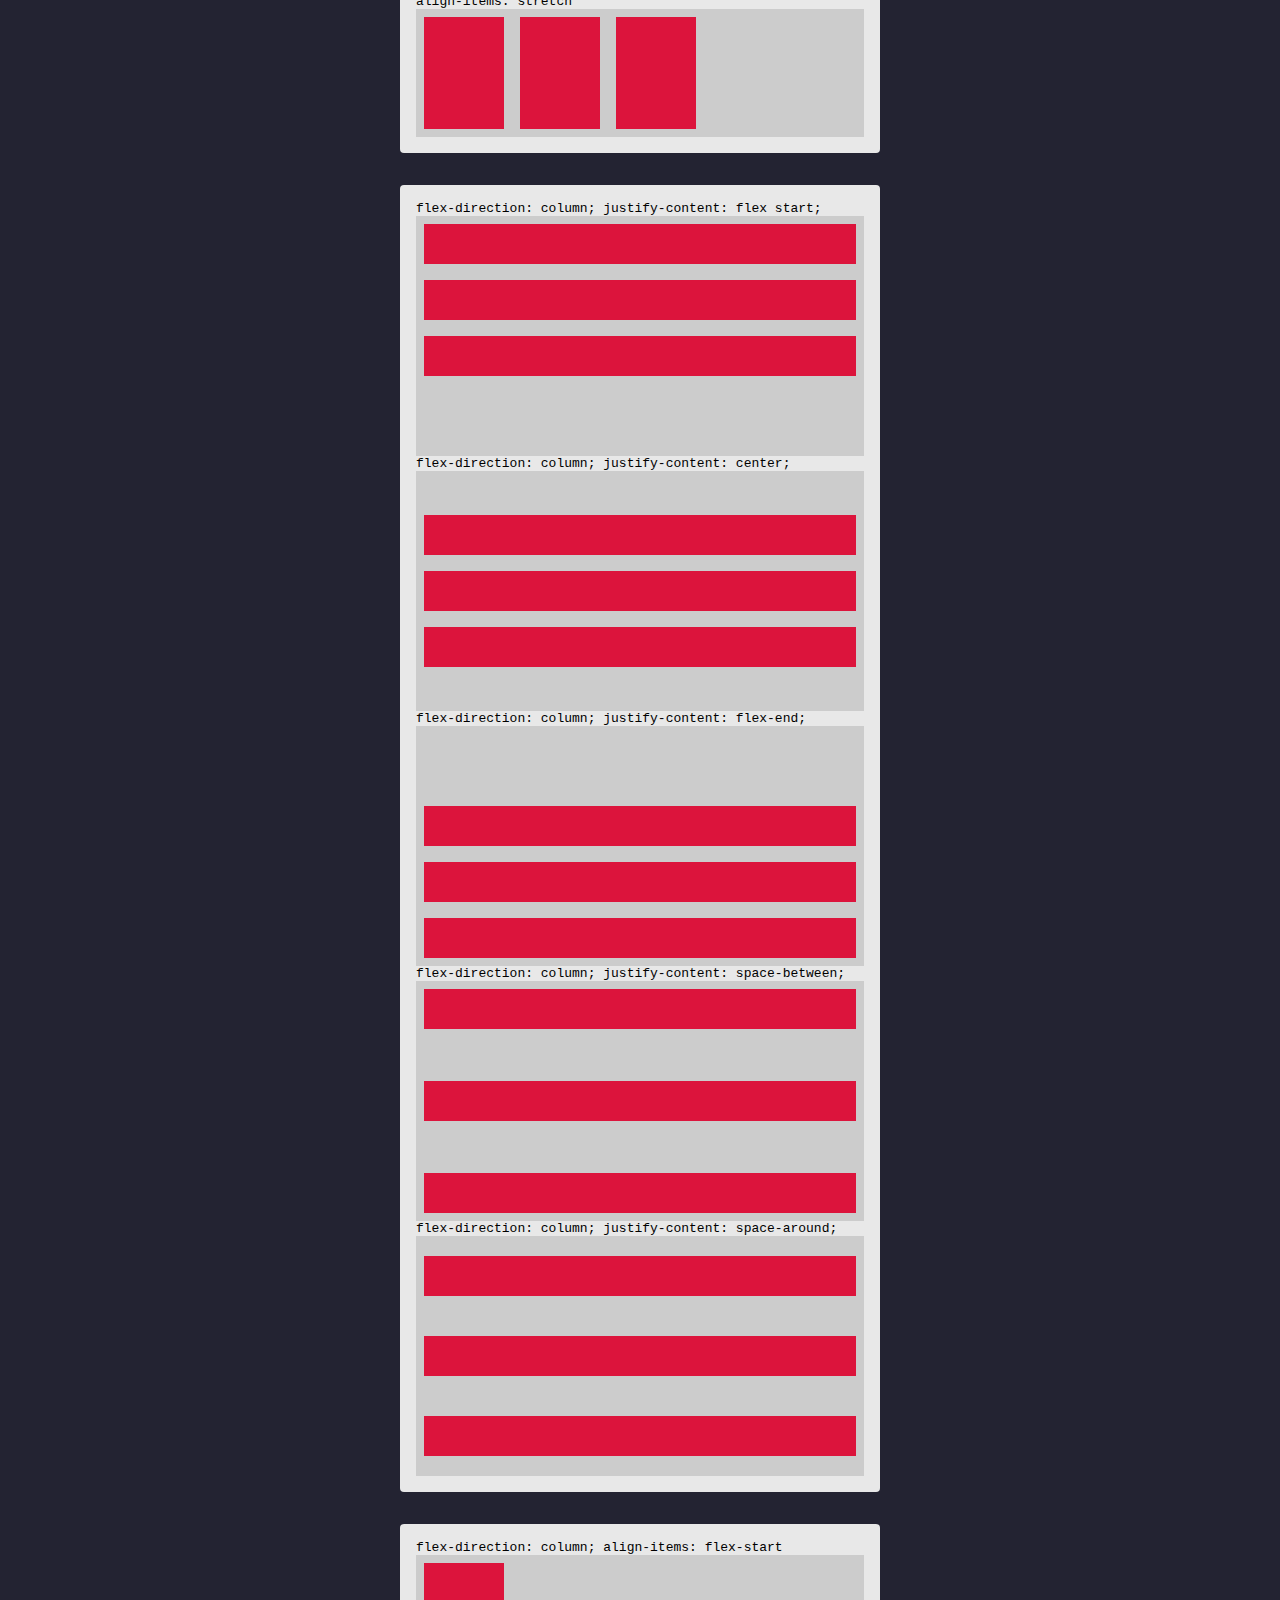
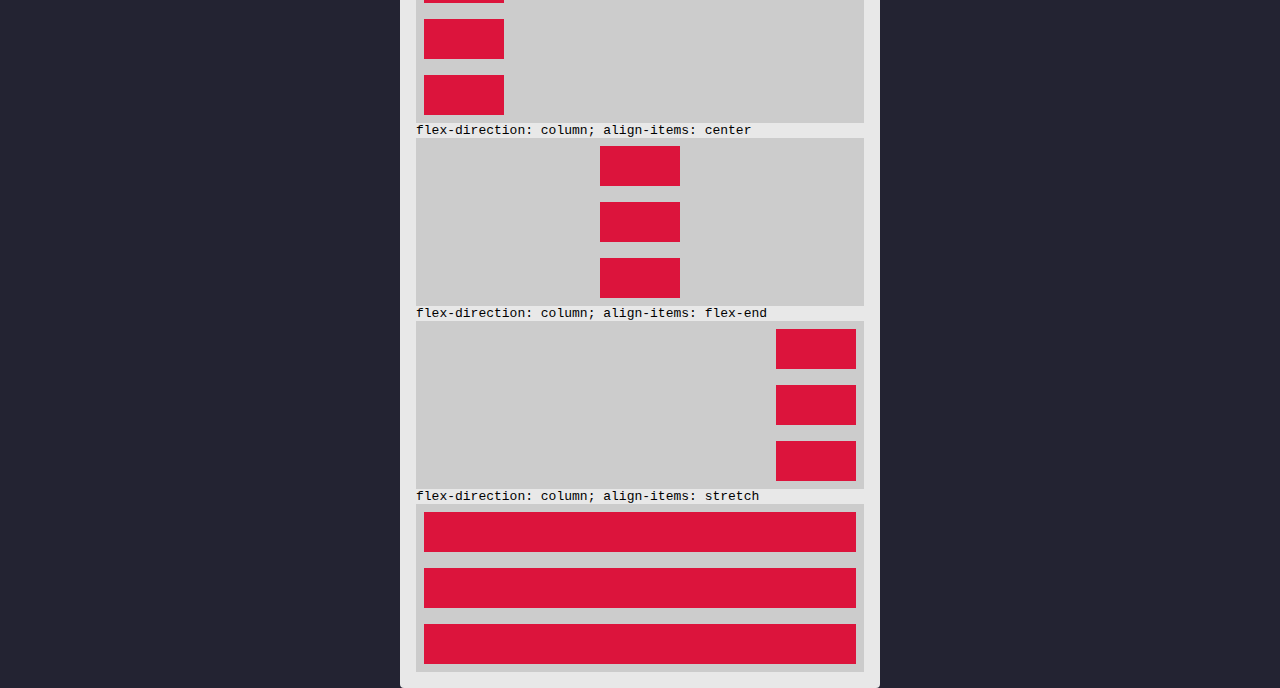
<file: index.html>
<!DOCTYPE html>
<html lang="en">
  <head>
    <meta charset="UTF-8" />
    <meta http-equiv="X-UA-Compatible" content="IE=edge" />
    <meta name="viewport" content="width=device-width, initial-scale=1.0" />
    <title>Display flex</title>
    <link rel="stylesheet" href="css/display-flex.css" />
  </head>
  <body>
    <main>
      <section>
        <pre>display: flex;</pre>
        <div class="display flex">
          <div class="box"></div>
          <div class="box"></div>
          <div class="box"></div>
        </div>
      </section>

      <section>
        <pre>display: flex; flex direction: row; </pre>
        <div class="display flex-direction-row">
          <div class="box"></div>
          <div class="box"></div>
          <div class="box"></div>
        </div>
      </section>

      <section>
        <pre>display: flex; flex direction: column; </pre>
        <div class="display flex-direction-column">
          <div class="box"></div>
          <div class="box"></div>
          <div class="box"></div>
        </div>
      </section>

      <section>
        <pre> justify-content: flex start; </pre>
        <div class="display justify-content-flex-start">
          <div class="box"></div>
          <div class="box"></div>
          <div class="box"></div>
        </div>

        <pre> justify-content: center; </pre>
        <div class="display justify-content-center">
          <div class="box"></div>
          <div class="box"></div>
          <div class="box"></div>
        </div>

        <pre> justify-content: flex-end; </pre>
        <div class="display justify-content-flex-end">
          <div class="box"></div>
          <div class="box"></div>
          <div class="box"></div>
        </div>

        <pre> justify-content: space-between; </pre>
        <div class="display justify-content-space-between">
          <div class="box"></div>
          <div class="box"></div>
          <div class="box"></div>
        </div>

        <pre> justify-content: space-around; </pre>
        <div class="display justify-content-space-around">
          <div class="box"></div>
          <div class="box"></div>
          <div class="box"></div>
        </div>
      </section>

      <section>
        <pre>align-items: flex-start</pre>
        <div class="display height-3 align-items-flex-start">
          <div class="box"></div>
          <div class="box"></div>
          <div class="box"></div>
        </div>

        <pre>align-items: center</pre>
        <div class="display height-3 align-items-center">
          <div class="box"></div>
          <div class="box"></div>
          <div class="box"></div>
        </div>

        <pre>align-items: flex-end</pre>
        <div class="display height-3 align-items-flex-end">
          <div class="box"></div>
          <div class="box"></div>
          <div class="box"></div>
        </div>

        <pre>align-items: stretch</pre>
        <div class="display height-3 align-items-stretch">
          <div class="box"></div>
          <div class="box"></div>
          <div class="box"></div>
        </div>
      </section>

      <section>
        <pre>flex-direction: column; justify-content: flex start; </pre>
        <div
          class="display height-5 flex-direction-column justify-content-flex-start"
        >
          <div class="box"></div>
          <div class="box"></div>
          <div class="box"></div>
        </div>

        <pre>flex-direction: column; justify-content: center; </pre>
        <div
          class="display height-5 flex-direction-column justify-content-center"
        >
          <div class="box"></div>
          <div class="box"></div>
          <div class="box"></div>
        </div>

        <pre>flex-direction: column; justify-content: flex-end; </pre>
        <div
          class="display height-5 flex-direction-column justify-content-flex-end"
        >
          <div class="box"></div>
          <div class="box"></div>
          <div class="box"></div>
        </div>

        <pre>flex-direction: column; justify-content: space-between; </pre>
        <div
          class="display height-5 flex-direction-column justify-content-space-between"
        >
          <div class="box"></div>
          <div class="box"></div>
          <div class="box"></div>
        </div>

        <pre>flex-direction: column; justify-content: space-around; </pre>
        <div
          class="display height-5 flex-direction-column justify-content-space-around"
        >
          <div class="box"></div>
          <div class="box"></div>
          <div class="box"></div>
        </div>
      </section>

      <section>
        <pre>flex-direction: column; align-items: flex-start</pre>
        <div class="display align-items-flex-start flex-direction-column">
          <div class="box"></div>
          <div class="box"></div>
          <div class="box"></div>
        </div>

        <pre>flex-direction: column; align-items: center</pre>
        <div class="display align-items-center flex-direction-column">
          <div class="box"></div>
          <div class="box"></div>
          <div class="box"></div>
        </div>

        <pre>flex-direction: column; align-items: flex-end</pre>
        <div class="display align-items-flex-end flex-direction-column">
          <div class="box"></div>
          <div class="box"></div>
          <div class="box"></div>
        </div>

        <pre>flex-direction: column; align-items: stretch</pre>
        <div class="display flex-direction-column align-items-stretch">
          <div class="box"></div>
          <div class="box"></div>
          <div class="box"></div>
        </div>
      </section>
    </main>
  </body>
</html>
</file>
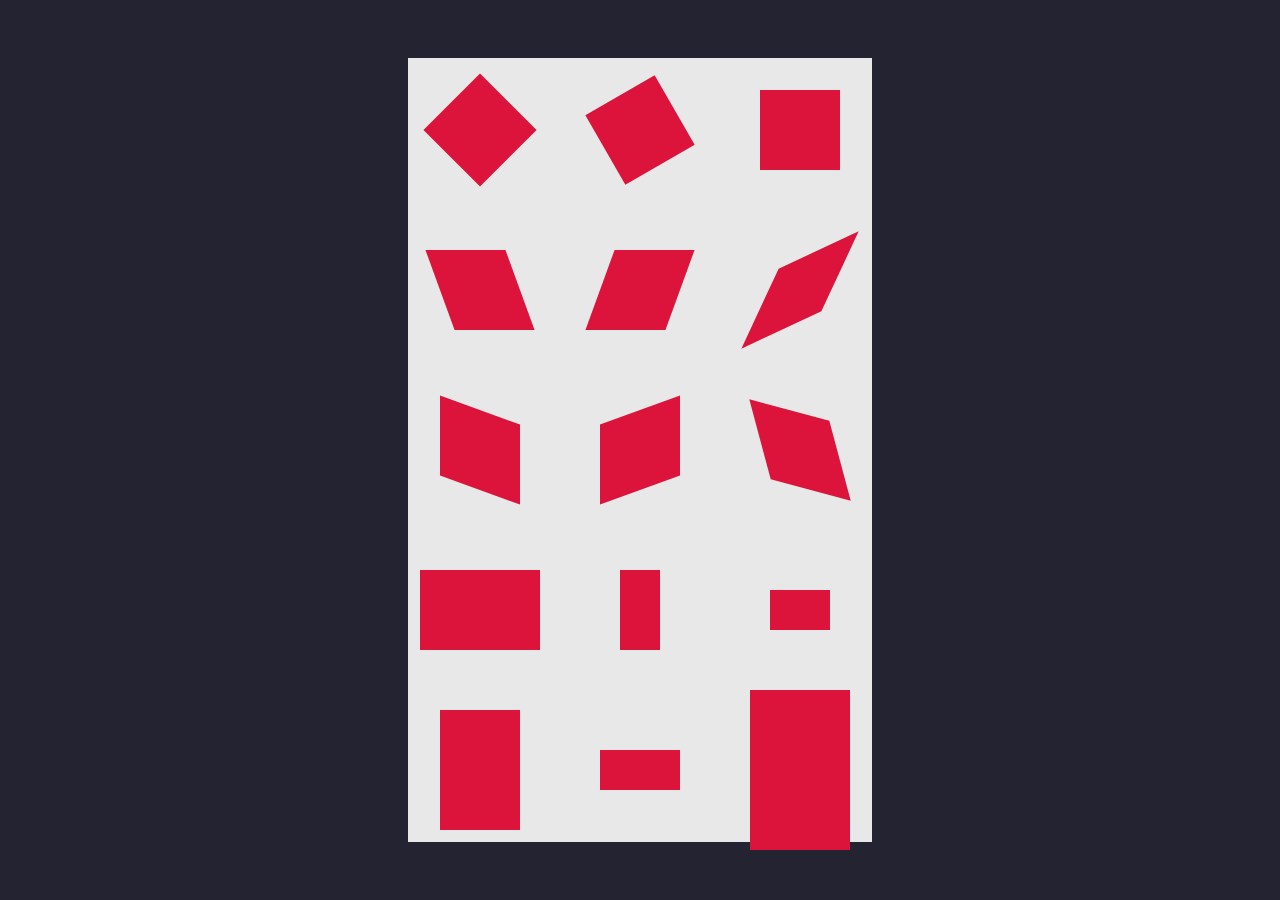
<file: rotate-scale-skew.html>
<!DOCTYPE html>
<html lang="en">
  <head>
    <meta charset="UTF-8" />
    <meta http-equiv="X-UA-Compatible" content="IE=edge" />
    <meta name="viewport" content="width=device-width, initial-scale=1.0" />
    <title>Document</title>
    <link rel="stylesheet" href="css/rotate-scale-skew.css" />
  </head>
  <body>
    <main>
      <div class="box rotate-positiva"></div>
      <div class="box rotate-negativa"></div>
      <div class="box"></div>

      <div class="box skew-x-positiva"></div>
      <div class="box skew-x-negativa"></div>
      <div class="box skew-xy-negativa"></div>

      <div class="box skew-y-positiva"></div>
      <div class="box skew-y-negativa"></div>
      <div class="box skew-xy-positiva"></div>

      <div class="box scale-x-positiva"></div>
      <div class="box scale-x-negativa"></div>
      <div class="box scale-xy-negativa"></div>

      <div class="box scale-y-positiva"></div>
      <div class="box scale-y-negativa"></div>
      <div class="box scale-xy-positiva"></div>
    </main>
  </body>
</html>
</file>
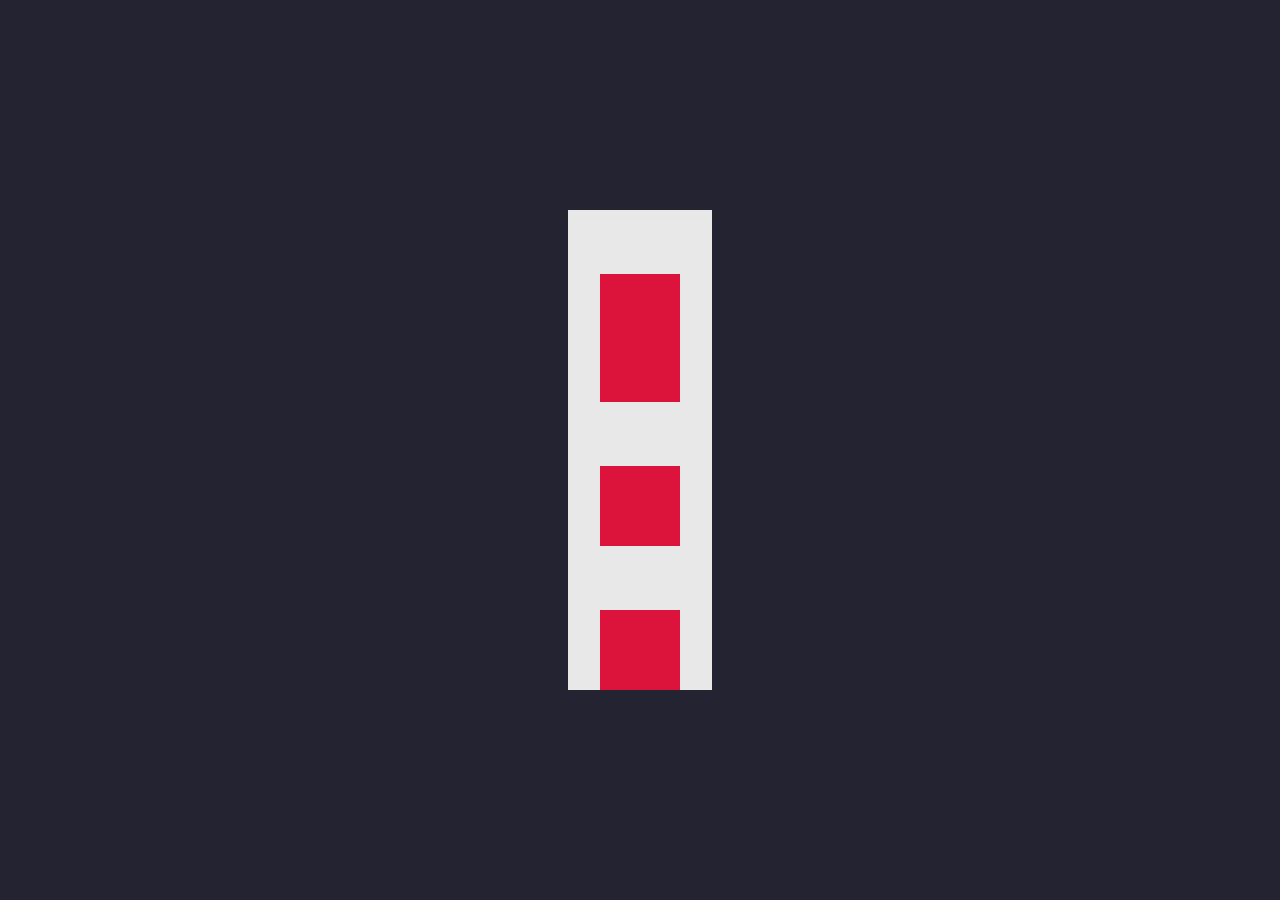
<file: translate.html>
<!DOCTYPE html>
<html lang="en">
  <head>
    <meta charset="UTF-8" />
    <meta http-equiv="X-UA-Compatible" content="IE=edge" />
    <meta name="viewport" content="width=device-width, initial-scale=1.0" />
    <title>Document</title>
    <link rel="stylesheet" href="css/translate.css">
  </head>
  <body>
    <main>
      <div class="box translate-x-positivo"></div>
      <div class="box translate-x-negativo"></div>
      <div class="box translate-y-negativo"></div>
      <div class="box translate-x-positivo"></div>
    </main>
  </body>
</html>
</file>
<file: css/display-flex.css>
* {
  margin: 0;
  padding: 0;
  box-sizing: border-box;
}

html,
body {
  width: 100vw;
  height: 100vh;
}

body {
  background: #232332;
  display: flex;
  justify-content: center;
  align-items: center;
}

.box {
  min-width: 5rem;
  min-height: 2.5rem;
  background: crimson;
  margin: 0.5rem;
}

section {
  background: #e8e8e8;
  padding: 1rem;
  border-radius: 0.25rem;
  display: flex;
  flex-direction: column;
  width: 30rem;
}

section + section {
  margin-top: 2rem;
}

.display {
  background: #ccc;
  display: flex;
}

.height-3 {
  height: 8rem;
}

.height-5 {
  height: 15rem;
}

.flex-direction-row {
  flex-direction: row;
}

.flex-direction-column {
  flex-direction: column;
}

.justify-content-flex-start {
  justify-content: flex-start;
}

.justify-content-center {
  justify-content: center;
}

.justify-content-flex-end {
  justify-content: flex-end;
}

.justify-content-space-between {
  justify-content: space-between;
}

.justify-content-space-around {
  justify-content: space-around;
}

.align-items-flex-start {
  align-items: flex-start;
}

.align-items-center {
  align-items: center;
}

.align-items-flex-end {
  align-items: flex-end;
}

.align-items-stretch {
  align-items: stretch;
}
</file>
<file: css/rotate-scale-skew.css>
* {
  margin: 0;
  padding: 0;
  box-sizing: border-box;
}

html,
body {
  width: 100vw;
  height: 100vh;
}

body {
  background: #232332;
  display: flex;
  justify-content: center;

  align-items: center;
}

main {
  display: grid;
  grid-template-columns: 1fr 1fr 1fr;
  gap: 5rem;
  padding: 2rem;
  background: #e8e8e8;
}

.box {
  width: 5rem;
  height: 5rem;
  background: crimson;
}

.rotate-positiva {
  transform: rotate(45deg);
}

.rotate-negativa {
  transform: rotate(-30deg);
}

.skew-x-positiva {
  transform: skewX(20deg);
}

.skew-x-negativa {
  transform: skewX(-20deg);
}

.skew-y-positiva {
  transform: skewy(20deg);
}

.skew-y-negativa {
  transform: skewy(-20deg);
}

.scale-x-positiva {
  transform: scalex(1.5);
}

.scale-x-negativa {
  transform: scaleX(0.5);
}

.scale-y-positiva {
  transform: scaley(1.5);
}

.scale-y-negativa {
  transform: scaley(0.5);
}


.skew-xy-negativa {
transform: skew(-25deg, -25deg);
}

.skew-xy-positiva {
  transform: skew(15deg, 15deg);
}

.scale-xy-negativa {
  transform: scale(0.75, 0.5);
  }

  .scale-xy-positiva {
    transform: scale(1.25, 2);
  }
</file>
<file: css/translate.css>
* {
  margin: 0;
  padding: 0;
  box-sizing: border-box;
}

html, body {
width: 100vw;
height: 100vh;
}

body {
background: #232332;
display: flex;
justify-content: center;

align-items: center;
}

main {
display: grid;
gap: 2rem;
padding: 2rem;
background: #e8e8e8
}

.box {
width: 5rem;
height: 5rem;
background: crimson;

}
.translate-x-positivo {
  transform: translateX(2rem);
}

.translate-x-negativo {
transform: translateX(-2rem);
}
.translate-x-positivo{
  transform: translatey(2rem);
}

.translate-x-negativo {
transform: translatey(-2rem);

}
</file>
